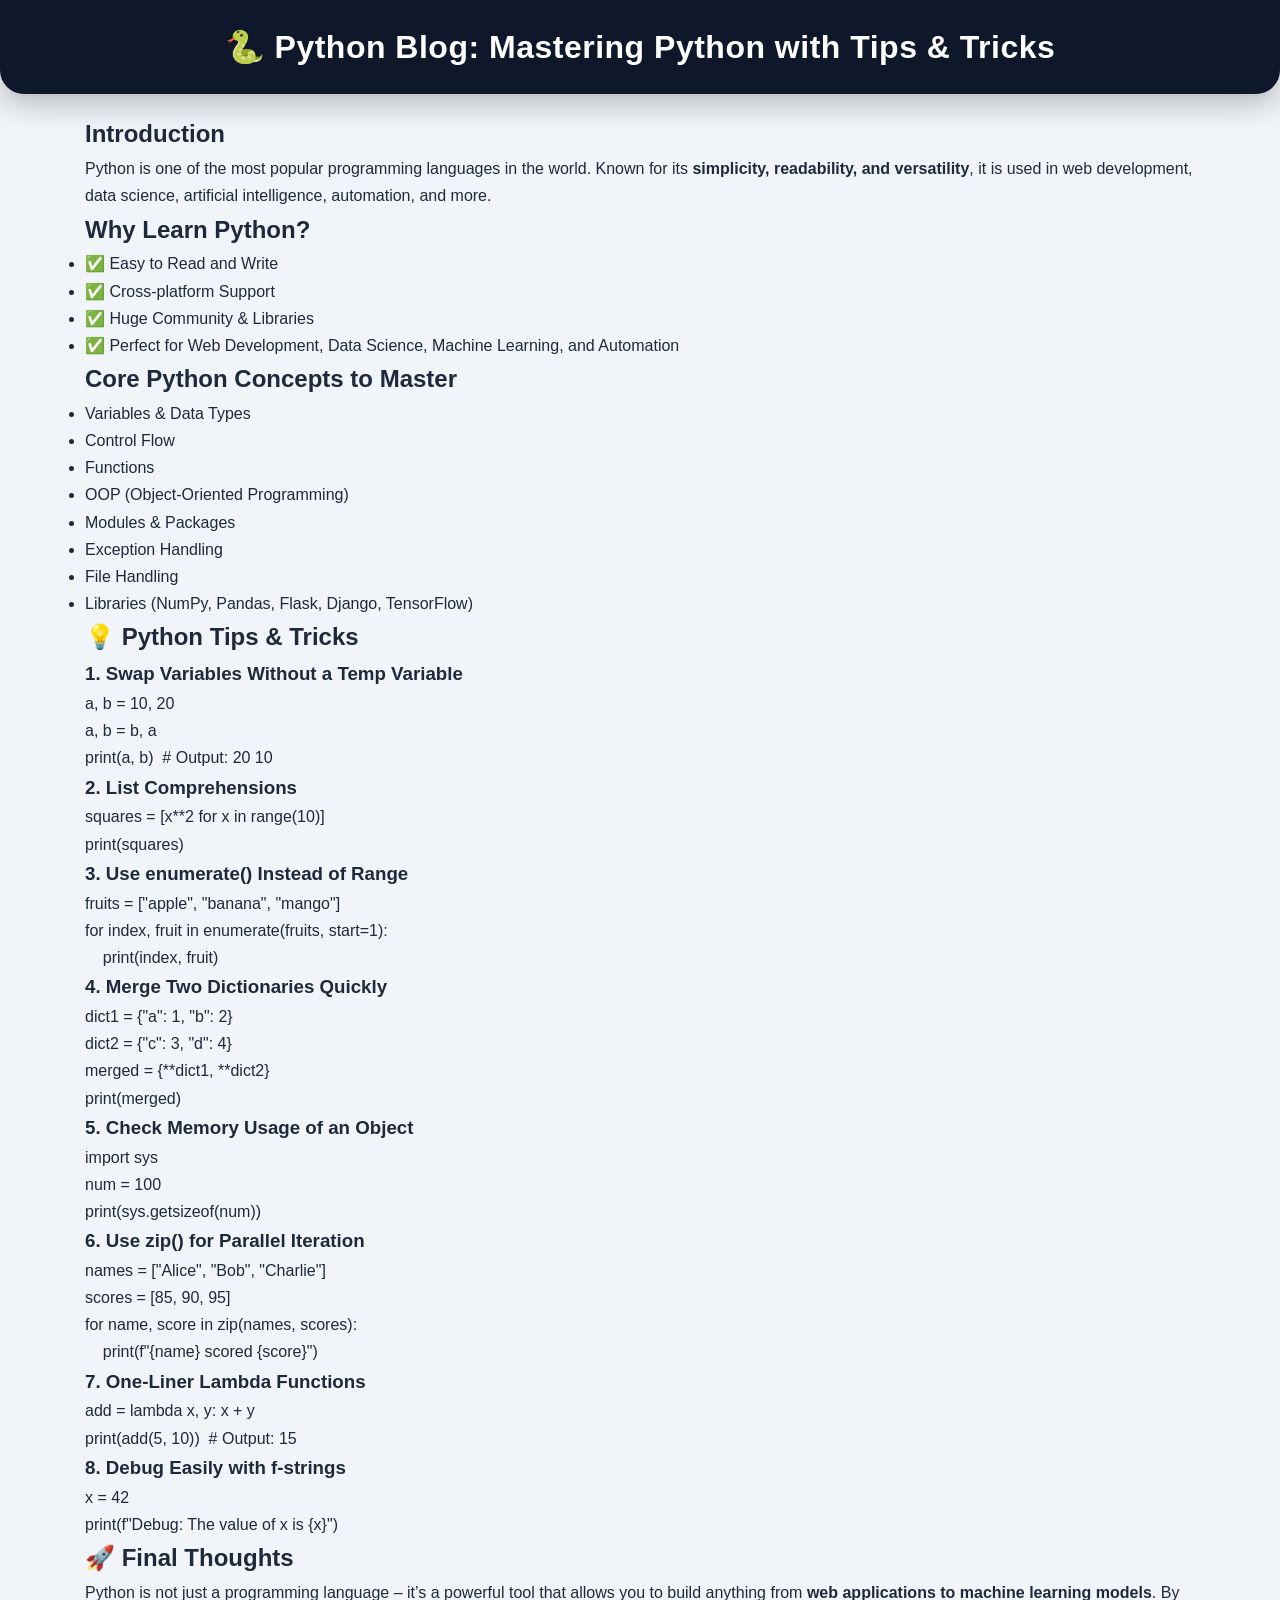
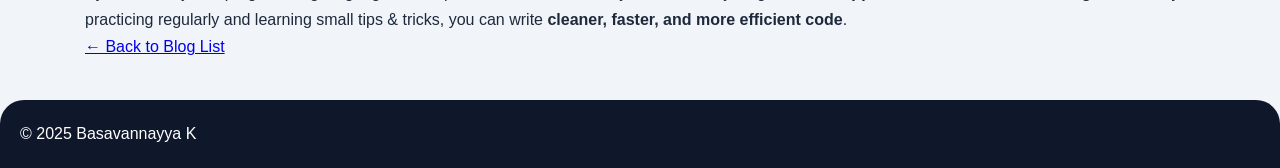
<file: python-tips.html>
<!DOCTYPE html>
<html lang="en">

<head>
    <meta charset="UTF-8" />
    <meta name="viewport" content="width=device-width, initial-scale=1.0" />
    <title>Python Explained | Basavannayya K</title>
    <link rel="stylesheet" href="styles.css" />
</head>

<body>
    <header class="profile-header">
        <h1>🐍 Python Blog: Mastering Python with Tips & Tricks</h1>
    </header>

    <main class="container">
        <article class="blog-article" style="display:block;">
            <section>
                <h2>Introduction</h2>
                <p>
                    Python is one of the most popular programming languages in the world. Known for its
                    <strong>simplicity, readability, and versatility</strong>, it is used in web development,
                    data science, artificial intelligence, automation, and more.
                </p>
            </section>

            <section>
                <h2>Why Learn Python?</h2>
                <ul>
                    <li>✅ Easy to Read and Write</li>
                    <li>✅ Cross-platform Support</li>
                    <li>✅ Huge Community & Libraries</li>
                    <li>✅ Perfect for Web Development, Data Science, Machine Learning, and Automation</li>
                </ul>
            </section>

            <section>
                <h2>Core Python Concepts to Master</h2>
                <ul>
                    <li>Variables & Data Types</li>
                    <li>Control Flow</li>
                    <li>Functions</li>
                    <li>OOP (Object-Oriented Programming)</li>
                    <li>Modules & Packages</li>
                    <li>Exception Handling</li>
                    <li>File Handling</li>
                    <li>Libraries (NumPy, Pandas, Flask, Django, TensorFlow)</li>
                </ul>
            </section>

            <section>
                <h2>💡 Python Tips & Tricks</h2>

                <div class="tip">
                    <h3>1. Swap Variables Without a Temp Variable</h3>
                    <pre><code>a, b = 10, 20
a, b = b, a
print(a, b)  # Output: 20 10</code></pre>
                </div>

                <div class="tip">
                    <h3>2. List Comprehensions</h3>
                    <pre><code>squares = [x**2 for x in range(10)]
print(squares)</code></pre>
                </div>

                <div class="tip">
                    <h3>3. Use enumerate() Instead of Range</h3>
                    <pre><code>fruits = ["apple", "banana", "mango"]
for index, fruit in enumerate(fruits, start=1):
    print(index, fruit)</code></pre>
                </div>

                <div class="tip">
                    <h3>4. Merge Two Dictionaries Quickly</h3>
                    <pre><code>dict1 = {"a": 1, "b": 2}
dict2 = {"c": 3, "d": 4}
merged = {**dict1, **dict2}
print(merged)</code></pre>
                </div>

                <div class="tip">
                    <h3>5. Check Memory Usage of an Object</h3>
                    <pre><code>import sys
num = 100
print(sys.getsizeof(num))</code></pre>
                </div>

                <div class="tip">
                    <h3>6. Use zip() for Parallel Iteration</h3>
                    <pre><code>names = ["Alice", "Bob", "Charlie"]
scores = [85, 90, 95]
for name, score in zip(names, scores):
    print(f"{name} scored {score}")</code></pre>
                </div>

                <div class="tip">
                    <h3>7. One-Liner Lambda Functions</h3>
                    <pre><code>add = lambda x, y: x + y
print(add(5, 10))  # Output: 15</code></pre>
                </div>

                <div class="tip">
                    <h3>8. Debug Easily with f-strings</h3>
                    <pre><code>x = 42
print(f"Debug: The value of x is {x}")</code></pre>
                </div>

            </section>

            <section>
                <h2>🚀 Final Thoughts</h2>
                <p>
                    Python is not just a programming language – it’s a powerful tool that allows you to build
                    anything from <strong>web applications to machine learning models</strong>.
                    By practicing regularly and learning small tips & tricks, you can write
                    <strong>cleaner, faster, and more efficient code</strong>.
                </p>
            </section>
        </article>

        <a href="index.html#blog" class="btn" style="margin-top:20px;">← Back to Blog List</a>
    </main>

    <footer>
        <p>&copy; 2025 Basavannayya K</p>
    </footer>
</body>

</html>
</file>
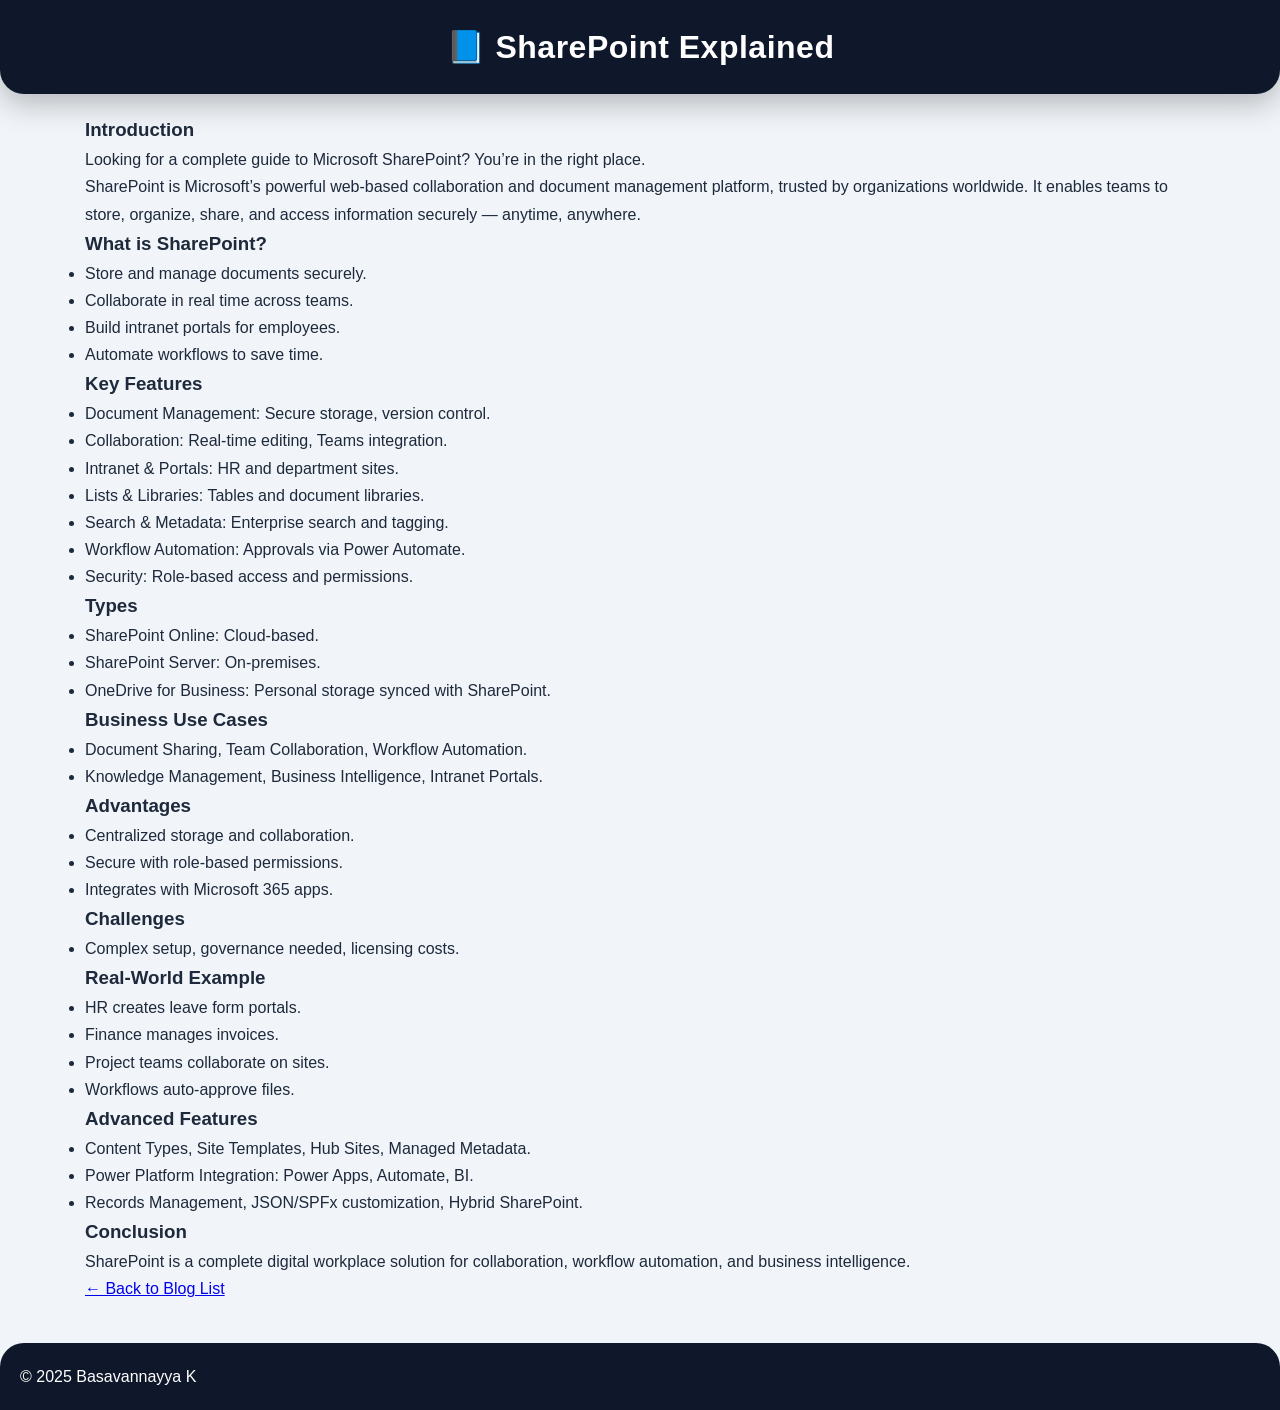
<file: sharepoint.html>
<!DOCTYPE html>
<html lang="en">

<head>
    <meta charset="UTF-8" />
    <meta name="viewport" content="width=device-width, initial-scale=1.0" />
    <title>SharePoint Explained | Basavannayya K</title>
    <link rel="stylesheet" href="styles.css" />
</head>

<body>
    <header class="profile-header">
        <h1>📘 SharePoint Explained</h1>
    </header>

    <main class="container">
        <article class="blog-article" style="display:block;">
            <h3>Introduction</h3>
            <p>Looking for a complete guide to Microsoft SharePoint? You’re in the right place.</p>
            <p>SharePoint is Microsoft’s powerful web-based collaboration and document management platform, trusted by
                organizations worldwide. It enables teams to store, organize, share, and access information securely —
                anytime, anywhere.</p>
            <h3>What is SharePoint?</h3>
            <ul>
                <li>Store and manage documents securely.</li>
                <li>Collaborate in real time across teams.</li>
                <li>Build intranet portals for employees.</li>
                <li>Automate workflows to save time.</li>
            </ul>
            <h3>Key Features</h3>
            <ul>
                <li>Document Management: Secure storage, version control.</li>
                <li>Collaboration: Real-time editing, Teams integration.</li>
                <li>Intranet & Portals: HR and department sites.</li>
                <li>Lists & Libraries: Tables and document libraries.</li>
                <li>Search & Metadata: Enterprise search and tagging.</li>
                <li>Workflow Automation: Approvals via Power Automate.</li>
                <li>Security: Role-based access and permissions.</li>
            </ul>
            <h3>Types</h3>
            <ul>
                <li>SharePoint Online: Cloud-based.</li>
                <li>SharePoint Server: On-premises.</li>
                <li>OneDrive for Business: Personal storage synced with SharePoint.</li>
            </ul>
            <h3>Business Use Cases</h3>
            <ul>
                <li>Document Sharing, Team Collaboration, Workflow Automation.</li>
                <li>Knowledge Management, Business Intelligence, Intranet Portals.</li>
            </ul>
            <h3>Advantages</h3>
            <ul>
                <li>Centralized storage and collaboration.</li>
                <li>Secure with role-based permissions.</li>
                <li>Integrates with Microsoft 365 apps.</li>
            </ul>
            <h3>Challenges</h3>
            <ul>
                <li>Complex setup, governance needed, licensing costs.</li>
            </ul>
            <h3>Real-World Example</h3>
            <ul>
                <li>HR creates leave form portals.</li>
                <li>Finance manages invoices.</li>
                <li>Project teams collaborate on sites.</li>
                <li>Workflows auto-approve files.</li>
            </ul>
            <h3>Advanced Features</h3>
            <ul>
                <li>Content Types, Site Templates, Hub Sites, Managed Metadata.</li>
                <li>Power Platform Integration: Power Apps, Automate, BI.</li>
                <li>Records Management, JSON/SPFx customization, Hybrid SharePoint.</li>
            </ul>
            <h3>Conclusion</h3>
            <p>SharePoint is a complete digital workplace solution for collaboration, workflow automation, and business
                intelligence.</p>
        </article>

        <a href="index.html#blog" class="btn" style="margin-top:20px;">← Back to Blog List</a>
    </main>

    <footer>
        <p>&copy; 2025 Basavannayya K</p>
    </footer>
</body>

</html>
</file>
<file: styles.css>
/* ===== Reset ===== */

* {
    margin: 0;
    padding: 0;
    box-sizing: border-box;
    font-family: 'Inter', sans-serif;
}

body {
    background: #f1f5f9;
    color: #1e293b;
    line-height: 1.7;
    overflow-x: hidden;
}


/* ===== Container ===== */

.container {
    max-width: 1150px;
    margin: auto;
    padding: 20px;
}


/* ===== Header ===== */

.profile-header {
    background: #0f172a;
    color: #ffffff;
    padding: 20px;
    display: flex;
    align-items: center;
    justify-content: center;
    gap: 18px;
    flex-wrap: wrap;
    border-radius: 0 0 24px 24px;
    box-shadow: 0 10px 30px rgba(0, 0, 0, .25);
}

.profile-header h1 {
    font-size: 2rem;
    font-weight: 700;
    letter-spacing: .5px;
}

.profile-pic {
    width: 90px;
    height: 90px;
    border-radius: 50%;
    object-fit: cover;
    object-position: center 20%;
    border: 3px solid #38bdf8;
}


/* ===== Headline ===== */

.colourful-headline {
    text-align: center;
    font-weight: 700;
    margin: 35px 0;
    color: #0f172a;
    font-size: clamp(1.5rem, 4vw, 2.2rem);
}


/* ===== Card Layout ===== */

.card {
    background: white;
    border-radius: 18px;
    padding: 30px;
    margin-bottom: 28px;
    border: 1px solid #e2e8f0;
    transition: .35s ease;
    box-shadow: 0 10px 25px rgba(0, 0, 0, .06),
        0 2px 6px rgba(0, 0, 0, .04);
}

.card:hover {
    transform: translateY(-6px);
    box-shadow: 0 20px 45px rgba(0, 0, 0, .12);
}

.card h2 {
    margin-bottom: 15px;
    font-size: 1.5rem;
    color: #0f172a;
    border-left: 5px solid #2563eb;
    padding-left: 10px;
}


/* ===== Skills ===== */

.skills-icons {
    display: grid;
    grid-template-columns: repeat(auto-fit, minmax(120px, 1fr));
    gap: 28px;
    margin-top: 20px;
    text-align: center;
}

.icon-bg {
    width: 65px;
    height: 65px;
    border-radius: 16px;
    display: flex;
    align-items: center;
    justify-content: center;
    font-size: 28px;
    color: white;
    margin: auto;
    transition: all .35s ease;
    box-shadow: 0 8px 18px rgba(0, 0, 0, .1);
}

.skill-item:hover .icon-bg {
    transform: translateY(-8px) scale(1.08);
    box-shadow: 0 12px 25px rgba(0, 0, 0, .18);
}


/* ===== Skill Colors ===== */

.green {
    background: #68a063;
}

.indigo {
    background: #3f51b5;
}

.purple {
    background: #8e44ad;
}

.orange {
    background: #f39c12;
    color: #000;
}

.teal {
    background: #1abc9c;
}

.black {
    background: #111;
}

.yellow {
    background: #f0db4f;
    color: #000;
}

.skyblue {
    background: #61dafb;
    color: #000;
}

.green:hover {
    box-shadow: 0 0 18px #68a063aa;
}

.indigo:hover {
    box-shadow: 0 0 18px #3f51b5aa;
}

.purple:hover {
    box-shadow: 0 0 18px #8e44adaa;
}

.orange:hover {
    box-shadow: 0 0 18px #f39c12aa;
}

.teal:hover {
    box-shadow: 0 0 18px #1abc9caa;
}

.black:hover {
    box-shadow: 0 0 18px #00000088;
}

.yellow:hover {
    box-shadow: 0 0 18px #f0db4faa;
}

.skyblue:hover {
    box-shadow: 0 0 18px #61dafbaa;
}


/* ===== Experience ===== */

.experience-list {
    margin-top: 20px;
    display: flex;
    flex-direction: column;
    gap: 20px;
}

.experience-item {
    display: flex;
    align-items: flex-start;
    gap: 18px;
    padding: 18px;
    background: #f8fafc;
    border-radius: 14px;
    border: 1px solid #e2e8f0;
    transition: 0.3s ease;
}

.experience-item:hover {
    transform: translateY(-4px);
    box-shadow: 0 12px 25px rgba(0, 0, 0, .08);
}

.exp-icon {
    margin-top: 4px;
    min-width: 50px;
    height: 50px;
    background: #2563eb;
    color: white;
    border-radius: 12px;
    display: flex;
    align-items: center;
    justify-content: center;
}

.exp-company {
    font-weight: 600;
    color: #2563eb;
}

.exp-year {
    font-size: 14px;
    color: #64748b;
}

.exp-details p {
    margin-top: 8px;
    color: #475569;
}

/* ===== Education ===== */

.education-item {
    display: flex;
    align-items: center;
    gap: 15px;
    margin-top: 18px;
    padding: 12px;
    border-radius: 12px;
    background: #f8fafc;
}

.edu-icon {
    font-size: 24px;
    color: #2563eb;
}


/* ===== Certifications ===== */

.certification-list li {
    padding: 10px;
    margin: 8px 0;
    background: #f8fafc;
    border-radius: 10px;
}


/* ===== Projects ===== */

.project-list {
    display: grid;
    grid-template-columns: repeat(auto-fit, minmax(260px, 1fr));
    gap: 24px;
    margin-top: 25px;
}

.project-item {
    background: linear-gradient(145deg, #fff, #f1f5f9);
    padding: 26px;
    border-radius: 16px;
    text-align: center;
    cursor: pointer;
    border: 1px solid #e2e8f0;
    transition: .35s;
}

.project-item:hover {
    transform: translateY(-12px);
    box-shadow: 0 25px 45px rgba(0, 0, 0, .15);
    border-color: #2563eb;
}


/* ===== Modal ===== */

.project-modal {
    position: fixed;
    inset: 0;
    background: rgba(0, 0, 0, .65);
    display: none;
    justify-content: center;
    align-items: center;
    z-index: 9999;
}

.project-modal-content {
    background: #fff;
    width: 90%;
    max-width: 850px;
    padding: 30px;
    border-radius: 16px;
    max-height: 90vh;
    overflow-y: auto;
    animation: modalOpen .35s ease;
}

.project-image {
    display: block;
    width: 100%;
    max-width: 420px;
    height: auto;
    margin: 20px auto;
    border-radius: 12px;
    object-fit: contain;
}

@media(max-width:500px) {
    .project-modal-content {
        padding: 20px;
    }
}


/* ===== Blog ===== */

.blog-grid {
    display: grid;
    grid-template-columns: repeat(auto-fit, minmax(300px, 1fr));
    gap: 22px;
}

.blog-grid a {
    text-decoration: none;
}

/* ===== Contact Form ===== */

#contact form {
    margin-top: 25px;
}

.contact-links {
    display: flex;
    flex-wrap: wrap;
    gap: 12px;
}

.contact-links a {
    background: #e2e8f0;
    padding: 10px 16px;
    border-radius: 10px;
    text-decoration: none;
    color: #0f172a;
    font-weight: 500;
    transition: .3s;
}

.contact-links a:hover {
    background: #2563eb;
    color: white;
}

/* form layout */
.form-row {
    display: grid;
    grid-template-columns: 1fr 1fr;
    gap: 20px;
}

.form-group {
    display: flex;
    flex-direction: column;
    gap: 6px;
}

.form-group.full {
    margin-top: 18px;
}

/* inputs */
form input,
form textarea {
    width: 100%;
    /* ⭐ VERY IMPORTANT (missing) */
    padding: 12px 14px;
    border-radius: 10px;
    border: 1px solid #cbd5e1;
    background: #f8fafc;
    font-size: 15px;
    transition: .25s;
}

form input:focus,
form textarea:focus {
    outline: none;
    border-color: #2563eb;
    box-shadow: 0 0 0 3px rgba(37, 99, 235, .15);
}

form textarea {
    min-height: 120px;
    resize: vertical;
}

/* button */
form button {
    margin-top: 18px;
    background: #2563eb;
    color: white;
    padding: 12px 22px;
    border: none;
    border-radius: 10px;
    font-weight: 600;
    cursor: pointer;
    transition: .3s;
}

form button:hover {
    background: #1d4ed8;
    transform: translateY(-2px);
}

/* responsive */
@media(max-width:768px) {
    .form-row {
        grid-template-columns: 1fr;
    }
}

/* ===== Footer ===== */

footer {
    width: 100%;
    background: #0f172a;
    color: #ffffff;
    padding: 20px;
    margin-top: 20px;
    border-radius: 24px 24px 0 0;
    display: flex;
    justify-content: space-between;
    align-items: center;
    flex-wrap: wrap;
}

footer a {
    text-decoration: none;
    color: white;
}
footer a:hover {
    text-decoration: underline;
    transform: translateY(-2px);
    color: #38bdf8;
}

/* ===== Responsive ===== */

@media(max-width:768px) {
    .profile-header {
        flex-direction: column;
        text-align: center;
    }

    .colourful-headline {
        font-size: 1.6rem;
    }

    .card {
        padding: 22px;
    }

    footer {
        flex-direction: column;
        text-align: center;
        gap: 12px;
    }

    footer .resume-btn {
        margin: 0 auto;
    }
}
</file>
